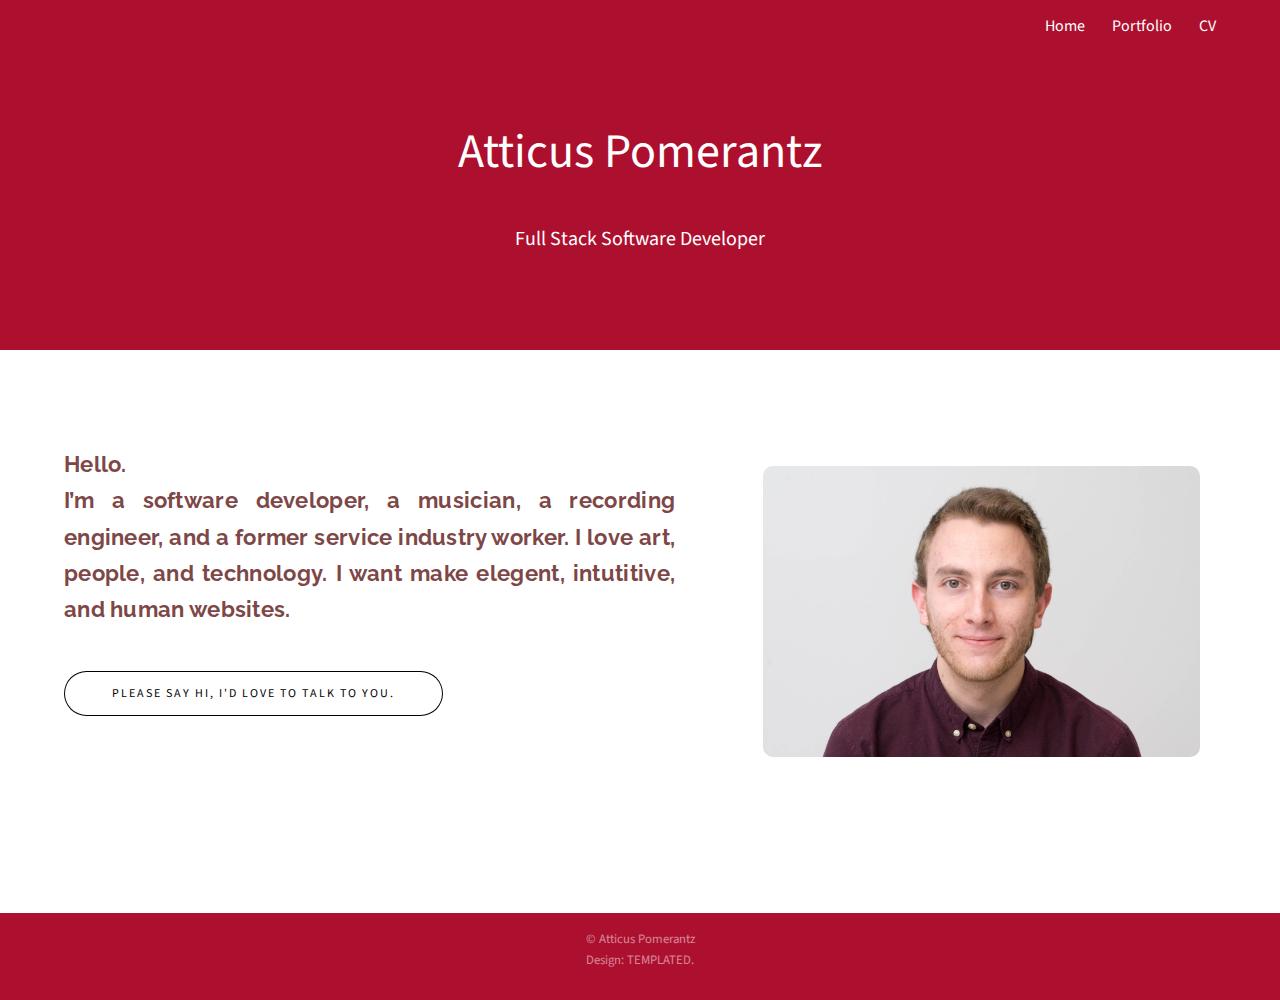
<file: index.html>
<!DOCTYPE HTML>
<!--
	Projection by TEMPLATED
	templated.co @templatedco
	Released for free under the Creative Commons Attribution 3.0 license (templated.co/license)
-->
<html>
	<head>
		<title>Atticus Pomerantz - Software Developer</title>
		<meta charset="utf-8" />
		<meta name="viewport" content="width=device-width, initial-scale=1" />
		<link href="https://fonts.googleapis.com/css?family=Raleway" rel="stylesheet">
		<link rel="stylesheet" href="assets/css/main.css" />
	</head>
	<body>

		<!-- Header -->
        <header id="header">
				<div class="inner">
					<nav id="nav">
						<a href="index.html">Home</a>
						<a href="portfolio.html">Portfolio</a>
						<a href="images/Atticus_Pomerantz_Resume_May_7_2018.pdf" target="_blank">CV</a>
					</nav>
					<a href="#navPanel" class="navPanelToggle"><span class="fa fa-bars"></span></a>
				</div> 
			</header>

		<!-- Banner -->
			<section id="banner">
				<div class="inner">
					<header>
						<h1>Atticus Pomerantz</h1>
					</header>

					<div class="flex ">

						<div>
							<h3>Full Stack Software Developer</h3>
							<p></p>
						</div>

					</div>

					<!-- <footer>
						<a href="#" class="button">Contact</a>
					</footer> -->
				</div>
			</section>


		<!-- Three -->
			<section id="three" class="wrapper align-left">
				<div class="inner">
					<div class="flex flex-1">
						<article>
							<div class="image fit right">
								<img src="images/pic01.jpg" alt="Pic 01" />
							</div>
							<header>
								<!-- <h3>Hello! My Name's Atticus.<br /></h3> -->
							</header>
							<p>
								Hello.<br> I’m a software developer, a musician, a recording engineer, and a former service industry worker. I love art, people, and technology. 
								<!-- I'm inspired to make human-centered solutions that are elegent, intuitive, and beautiful.  -->
								I want make elegent, intutitive, and human websites. 
							</p>

							<form method="POST" action="mailto:rapomerantz@gmail.com">
								<input type="submit" class="button alt" value="Please say hi, I'd love to talk to you." />
							</form>
							
						</article>
					</div>
				</div>
			</section>


		<!-- Footer -->
			<footer id="footer">
				<div class="inner">

					<div class="copyright">
						&copy; Atticus Pomerantz <br/> Design: <a href="https://templated.co">TEMPLATED</a>.
					</div>

				</div>
			</footer>

		<!-- Scripts -->
			<script src="assets/js/jquery.min.js"></script>
			<script src="assets/js/skel.min.js"></script>
			<script src="assets/js/util.js"></script>
			<script src="assets/js/main.js"></script>

	</body>
</html>
</file>
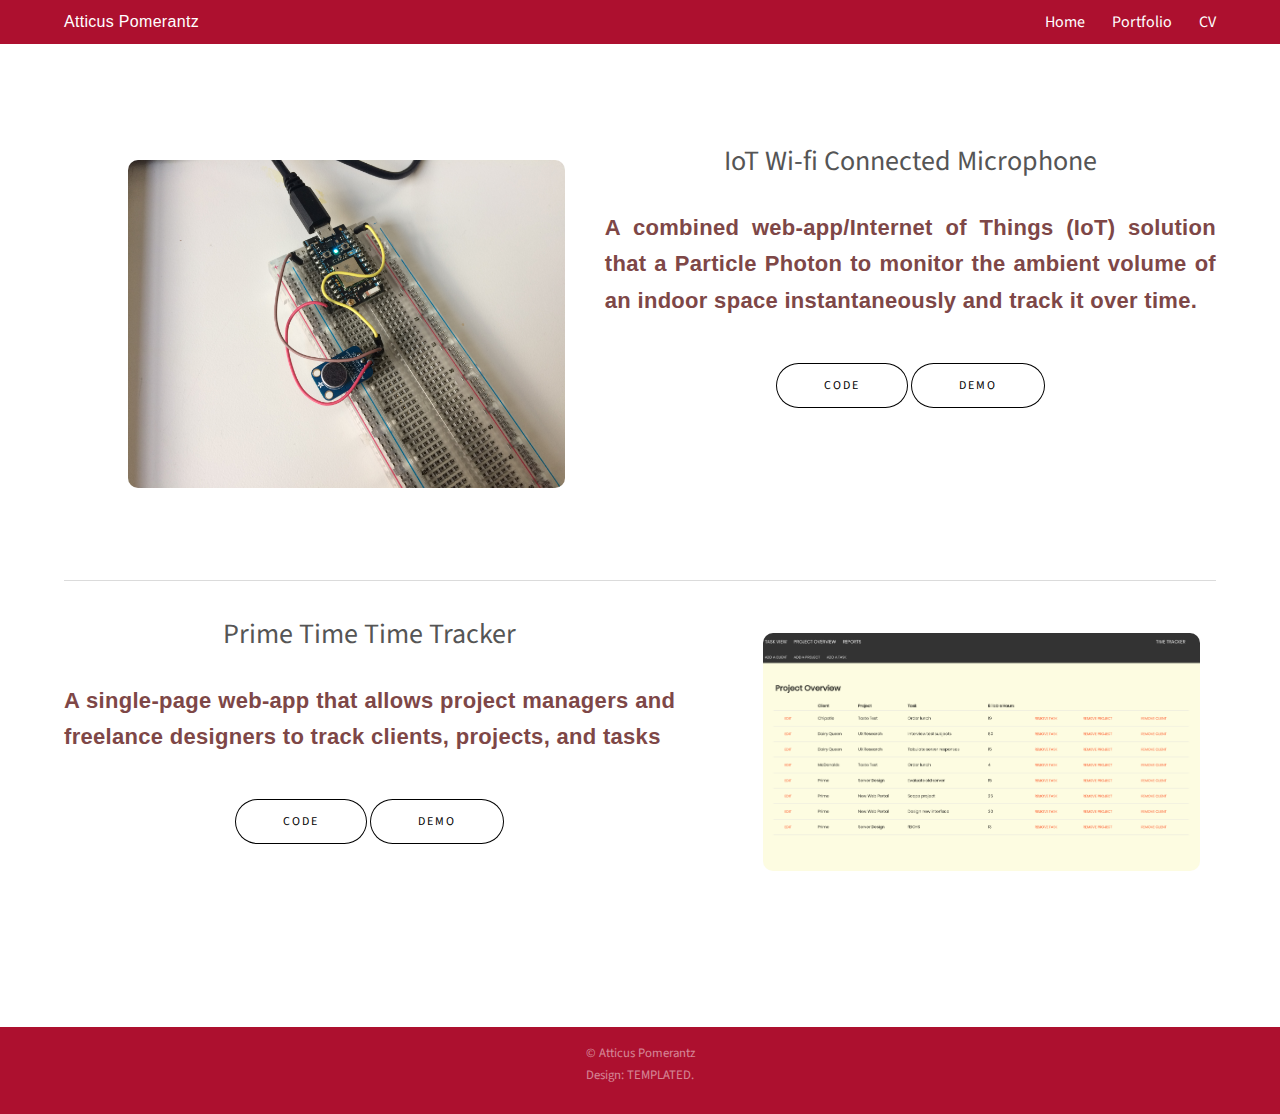
<file: portfolio.html>
<!DOCTYPE HTML>
<!--
	Projection by TEMPLATED
	templated.co @templatedco
	Released for free under the Creative Commons Attribution 3.0 license (templated.co/license)
-->
<html>
	<head>
		<title>Atticus Pomerantz - Software Developer</title>
		<meta charset="utf-8" />
		<meta name="viewport" content="width=device-width, initial-scale=1" />
		<link rel="stylesheet" href="assets/css/main.css" />
	</head>
	<body class="subpage">

		<!-- Header -->
        <header id="header">
				<div class="inner">
					<p class="logo">Atticus Pomerantz</p>
					<nav id="nav">
						<a href="index.html">Home</a>
						<a href="portfolio.html">Portfolio</a>
						<a href="images/Atticus_Pomerantz_Resume_May_7_2018.pdf" target="_blank">CV</a>
					</nav>
					<a href="#navPanel" class="navPanelToggle"><span class="fa fa-bars"></span></a>
				</div> 
			</header>




		<!-- Three -->
		<section id="three" class="wrapper align-center">
			<div class="inner">
				<div class="flex flex-1">
					<article>
						<div class="image fit left ">
							<img src="images/particle_photo.JPG" alt="Pic 01" />
						</div>
						<header>
							<h3>IoT Wi-fi Connected Microphone</h3>
						</header>
						<p> A combined web-app/Internet of Things (IoT) solution that a Particle Photon 
							to monitor the ambient volume of an indoor space 
							instantaneously and track it over time. </p>
						<footer>
							<a href="https://github.com/rapomerantz/IoT_wi-fi_microphone" class="button alt" target="_blank">Code</a>
							<a href="https://mysterious-thicket-22170.herokuapp.com/" class="button alt" target="_blank">Demo</a>
                        </footer>
                        
                    </article>
                   
                </div>
                
                <hr>

				<div class="flex flex-1">
					<article>
						<div class="image fit right">
							<img src="images/timetracker_screenshot1.png" alt="Pic 02" />
						</div>
						<header>
							<h3>Prime Time Time Tracker</h3>
						</header>
						<p>A single-page web-app that allows project managers and freelance designers to track clients, projects, and tasks</p>
						<footer>
							<a href="https://github.com/rapomerantz/prime_time_time_tracker_angularjs" class="button alt" target="_blank">Code</a>
							<a href="https://frozen-citadel-18375.herokuapp.com/#!/clients" class="button alt" target="_blank">Demo</a>
						</footer>
					</article>
				</div>
			</div>
		</section>



		<!-- Footer -->
			<footer id="footer">
				<div class="inner">

					<div class="copyright">
						&copy; Atticus Pomerantz <br/> Design: <a href="https://templated.co">TEMPLATED</a>.
					</div>

				</div>
			</footer>

		<!-- Scripts -->
			<script src="assets/js/jquery.min.js"></script>
			<script src="assets/js/skel.min.js"></script>
			<script src="assets/js/util.js"></script>
			<script src="assets/js/main.js"></script>

	</body>
</html>
</file>
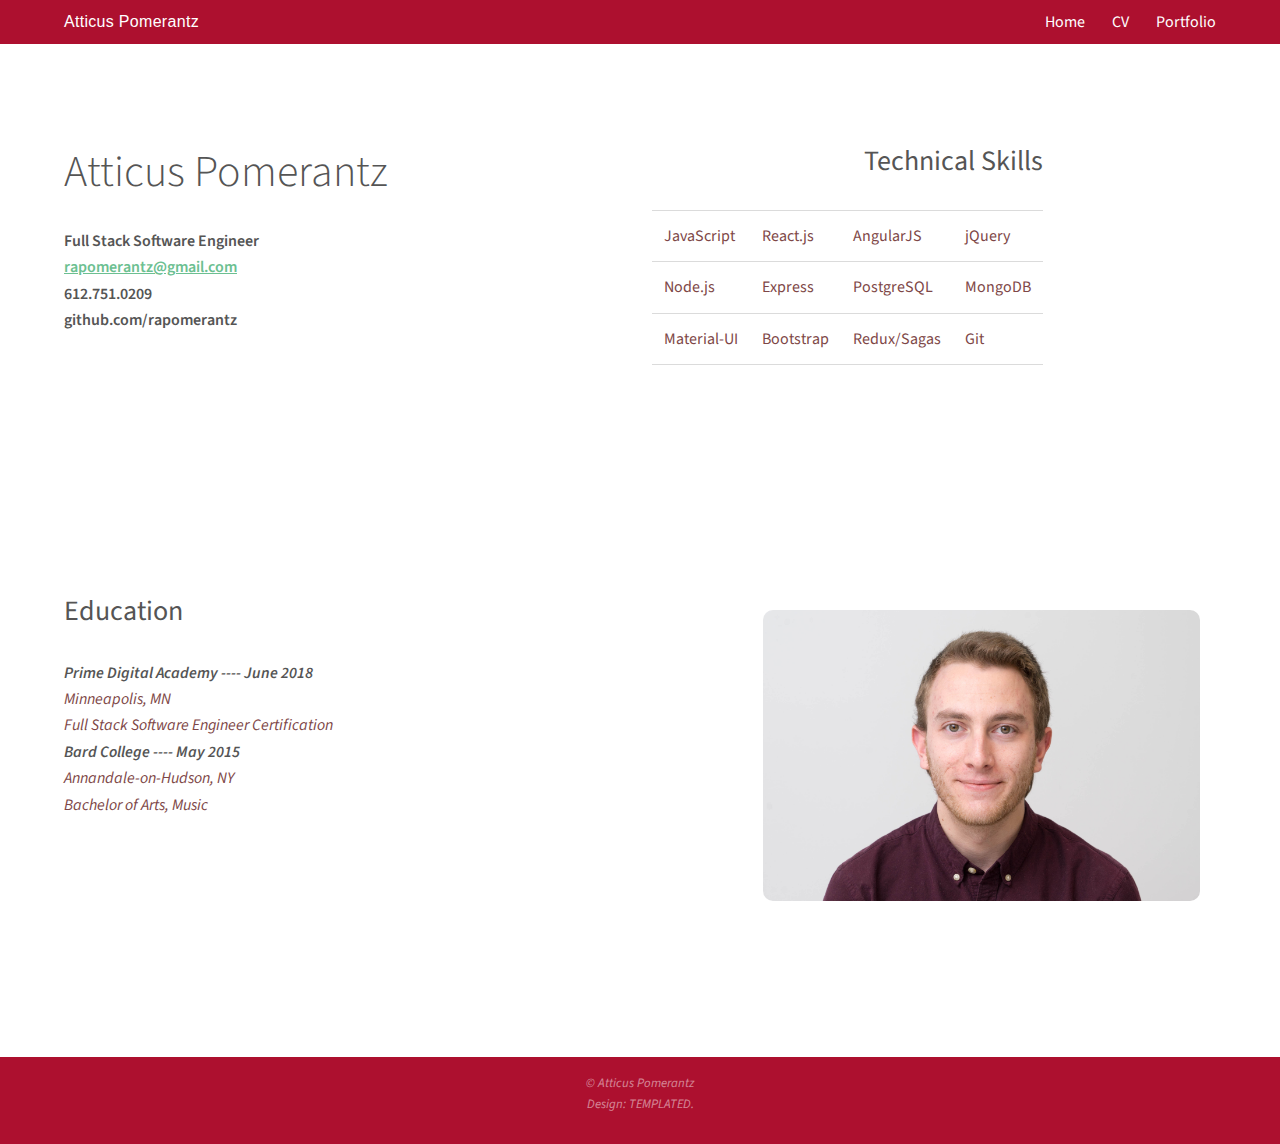
<file: resume.html>
<!DOCTYPE HTML>
<!--
	Projection by TEMPLATED
	templated.co @templatedco
	Released for free under the Creative Commons Attribution 3.0 license (templated.co/license)
-->
<html>
	<head>
		<title>Atticus Pomerantz - Software Developer</title>
		<meta charset="utf-8" />
		<meta name="viewport" content="width=device-width, initial-scale=1" />
		<link rel="stylesheet" href="assets/css/main.css" />
	</head>
	<body class="subpage">

		<!-- Header -->
        <header id="header">
				<div class="inner">
					<p class="logo">Atticus Pomerantz</p>
					<nav id="nav">
						<a href="index.html">Home</a>
						<a href="resume.html">CV</a>
						<a href="portfolio.html">Portfolio</a>
					</nav>
					<a href="#navPanel" class="navPanelToggle"><span class="fa fa-bars"></span></a>
				</div> 
			</header>

		<!-- Three -->
        <section id="three" class="wrapper">
				<div class="inner">
                    <div class="row">
                        <header class="6u 12u$(medium)">
                            <h2>Atticus Pomerantz</h2>
                            <b>Full Stack Software Engineer 
                            <br>
                            <a href="rapomerantz@gmail.com">rapomerantz@gmail.com </a>
                            <br>
                            612.751.0209 
                            <br>
                            github.com/rapomerantz</b>
                        </header>
    
                        <section class="align-right">
                            <h3>Technical Skills</h3>
                            <div class="table-wrapper">
                                <table>
                                    
                                    <tbody>
                                        <tr>
                                            <td>JavaScript</td>
                                            <td>React.js</td>
                                            <td>AngularJS</td>
                                            <td>jQuery</td>
                                        </tr>
                                        <tr>
                                            <td>Node.js</td>
                                            <td>Express</td>
                                            <td>PostgreSQL</td>
                                            <td>MongoDB</td>
                                        </tr>
                                        <tr>
                                            <td>Material-UI</td>
                                            <td>Bootstrap</td>
                                            <td>Redux/Sagas</td>
                                            <td>Git</td>
                                        </tr>
                                    </tbody>
                                </table>
                            </div>                        
                        </section>
                    </div>
                    



				</div>
            </section>
            

		<!-- Three -->
        <section id="three" class="wrapper align-left">
				<div class="inner">
					<div class="flex flex-1">
						<article>
                                <div class="image fit right">
                                    <img src="images/pic01.jpg" alt="Pic 01" />
                                </div>
							<header>
								<h3>Education<br /></h3>
                            </header>
                            <div class="">

                            
                                <i>
								<strong> Prime Digital Academy  ---- June 2018</strong>
								<br>
								Minneapolis, MN
								<br>
								Full Stack Software Engineer Certification
								<i>
                                <br>
                                <i>
								<strong> Bard College  ---- May 2015</strong>
								<br>
								Annandale-on-Hudson, NY
								<br>
								Bachelor of Arts, Music
								<i>

                            </div>          
						</article>
					</div>
				</div>
			</section>





		<!-- Footer -->
			<footer id="footer">
				<div class="inner">

					<div class="copyright">
						&copy; Atticus Pomerantz <br/> Design: <a href="https://templated.co">TEMPLATED</a>.
					</div>

				</div>
			</footer>

		<!-- Scripts -->
			<script src="assets/js/jquery.min.js"></script>
			<script src="assets/js/skel.min.js"></script>
			<script src="assets/js/util.js"></script>
			<script src="assets/js/main.js"></script>

	</body>
</html>
</file>
<file: assets/css/main.css>
@charset "UTF-8";
@import url(font-awesome.min.css);
@import "https://fonts.googleapis.com/css?family=Source+Sans+Pro:300,400,600";

/*
	Projection by TEMPLATED
	templated.co @templatedco
	Released for free under the Creative Commons Attribution 3.0 license (templated.co/license)
*/

/* Reset */

	html, body, div, span, applet, object, iframe, h1, h2, h3, h4, h5, h6, p, blockquote, pre, a, abbr, acronym, address, big, cite, code, del, dfn, em, img, ins, kbd, q, s, samp, small, strike, strong, sub, sup, tt, var, b, u, i, center, dl, dt, dd, ol, ul, li, fieldset, form, label, legend, table, caption, tbody, tfoot, thead, tr, th, td, article, aside, canvas, details, embed, figure, figcaption, footer, header, hgroup, menu, nav, output, ruby, section, summary, time, mark, audio, video {
		margin: 0;
		padding: 0;
		border: 0;
		font-size: 100%;
		font: inherit;
		vertical-align: baseline;
	}

	article, aside, details, figcaption, figure, footer, header, hgroup, menu, nav, section {
		display: block;
	}

	body {
		line-height: 1;
	}

	ol, ul {
		list-style: none;
	}

	blockquote, q {
		quotes: none;
	}

	blockquote:before, blockquote:after, q:before, q:after {
		content: '';
		content: none;
	}

	table {
		border-collapse: collapse;
		border-spacing: 0;
	}

	body {
		-webkit-text-size-adjust: none;
	}

/* Box Model */

	*, *:before, *:after {
		-moz-box-sizing: border-box;
		-webkit-box-sizing: border-box;
		box-sizing: border-box;
	}

/* Containers */

	.container {
		margin-left: auto;
		margin-right: auto;
	}

	.container.\31 25\25 {
		width: 100%;
		max-width: 100em;
		min-width: 80em;
	}

	.container.\37 5\25 {
		width: 60em;
	}

	.container.\35 0\25 {
		width: 40em;
	}

	.container.\32 5\25 {
		width: 20em;
	}

	.container {
		width: 80em;
	}

	@media screen and (max-width: 1680px) {

		.container.\31 25\25 {
			width: 100%;
			max-width: 100em;
			min-width: 80em;
		}

		.container.\37 5\25 {
			width: 60em;
		}

		.container.\35 0\25 {
			width: 40em;
		}

		.container.\32 5\25 {
			width: 20em;
		}

		.container {
			width: 80em;
		}

	}

	@media screen and (max-width: 1280px) {

		.container.\31 25\25 {
			width: 100%;
			max-width: 81.25em;
			min-width: 65em;
		}

		.container.\37 5\25 {
			width: 48.75em;
		}

		.container.\35 0\25 {
			width: 32.5em;
		}

		.container.\32 5\25 {
			width: 16.25em;
		}

		.container {
			width: 65em;
		}

	}

	@media screen and (max-width: 980px) {

		.container.\31 25\25 {
			width: 100%;
			max-width: 112.5%;
			min-width: 90%;
		}

		.container.\37 5\25 {
			width: 67.5%;
		}

		.container.\35 0\25 {
			width: 45%;
		}

		.container.\32 5\25 {
			width: 22.5%;
		}

		.container {
			width: 90%;
		}

	}

	@media screen and (max-width: 736px) {

		.container.\31 25\25 {
			width: 100%;
			max-width: 112.5%;
			min-width: 90%;
		}

		.container.\37 5\25 {
			width: 67.5%;
		}

		.container.\35 0\25 {
			width: 45%;
		}

		.container.\32 5\25 {
			width: 22.5%;
		}

		.container {
			width: 90% !important;
		}

	}

	@media screen and (max-width: 480px) {

		.container.\31 25\25 {
			width: 100%;
			max-width: 112.5%;
			min-width: 90%;
		}

		.container.\37 5\25 {
			width: 67.5%;
		}

		.container.\35 0\25 {
			width: 45%;
		}

		.container.\32 5\25 {
			width: 22.5%;
		}

		.container {
			width: 90% !important;
		}

	}

/* Grid */

	.row {
		border-bottom: solid 1px transparent;
		-moz-box-sizing: border-box;
		-webkit-box-sizing: border-box;
		box-sizing: border-box;
	}

	.row > * {
		float: left;
		-moz-box-sizing: border-box;
		-webkit-box-sizing: border-box;
		box-sizing: border-box;
	}

	.row:after, .row:before {
		content: '';
		display: block;
		clear: both;
		height: 0;
	}

	.row.uniform > * > :first-child {
		margin-top: 0;
	}

	.row.uniform > * > :last-child {
		margin-bottom: 0;
	}

	.row.\30 \25 > * {
		padding: 0 0 0 0em;
	}

	.row.\30 \25 {
		margin: 0 0 -1px 0em;
	}

	.row.uniform.\30 \25 > * {
		padding: 0em 0 0 0em;
	}

	.row.uniform.\30 \25 {
		margin: 0em 0 -1px 0em;
	}

	.row > * {
		padding: 0 0 0 2em;
	}

	.row {
		margin: 0 0 -1px -2em;
	}

	.row.uniform > * {
		padding: 2em 0 0 2em;
	}

	.row.uniform {
		margin: -2em 0 -1px -2em;
	}

	.row.\32 00\25 > * {
		padding: 0 0 0 4em;
	}

	.row.\32 00\25 {
		margin: 0 0 -1px -4em;
	}

	.row.uniform.\32 00\25 > * {
		padding: 4em 0 0 4em;
	}

	.row.uniform.\32 00\25 {
		margin: -4em 0 -1px -4em;
	}

	.row.\31 50\25 > * {
		padding: 0 0 0 3em;
	}

	.row.\31 50\25 {
		margin: 0 0 -1px -3em;
	}

	.row.uniform.\31 50\25 > * {
		padding: 3em 0 0 3em;
	}

	.row.uniform.\31 50\25 {
		margin: -3em 0 -1px -3em;
	}

	.row.\35 0\25 > * {
		padding: 0 0 0 1em;
	}

	.row.\35 0\25 {
		margin: 0 0 -1px -1em;
	}

	.row.uniform.\35 0\25 > * {
		padding: 1em 0 0 1em;
	}

	.row.uniform.\35 0\25 {
		margin: -1em 0 -1px -1em;
	}

	.row.\32 5\25 > * {
		padding: 0 0 0 0.5em;
	}

	.row.\32 5\25 {
		margin: 0 0 -1px -0.5em;
	}

	.row.uniform.\32 5\25 > * {
		padding: 0.5em 0 0 0.5em;
	}

	.row.uniform.\32 5\25 {
		margin: -0.5em 0 -1px -0.5em;
	}

	.\31 2u, .\31 2u\24 {
		width: 100%;
		clear: none;
		margin-left: 0;
	}

	.\31 1u, .\31 1u\24 {
		width: 91.6666666667%;
		clear: none;
		margin-left: 0;
	}

	.\31 0u, .\31 0u\24 {
		width: 83.3333333333%;
		clear: none;
		margin-left: 0;
	}

	.\39 u, .\39 u\24 {
		width: 75%;
		clear: none;
		margin-left: 0;
	}

	.\38 u, .\38 u\24 {
		width: 66.6666666667%;
		clear: none;
		margin-left: 0;
	}

	.\37 u, .\37 u\24 {
		width: 58.3333333333%;
		clear: none;
		margin-left: 0;
	}

	.\36 u, .\36 u\24 {
		width: 50%;
		clear: none;
		margin-left: 0;
	}

	.\35 u, .\35 u\24 {
		width: 41.6666666667%;
		clear: none;
		margin-left: 0;
	}

	.\34 u, .\34 u\24 {
		width: 33.3333333333%;
		clear: none;
		margin-left: 0;
	}

	.\33 u, .\33 u\24 {
		width: 25%;
		clear: none;
		margin-left: 0;
	}

	.\32 u, .\32 u\24 {
		width: 16.6666666667%;
		clear: none;
		margin-left: 0;
	}

	.\31 u, .\31 u\24 {
		width: 8.3333333333%;
		clear: none;
		margin-left: 0;
	}

	.\31 2u\24 + *,
	.\31 1u\24 + *,
	.\31 0u\24 + *,
	.\39 u\24 + *,
	.\38 u\24 + *,
	.\37 u\24 + *,
	.\36 u\24 + *,
	.\35 u\24 + *,
	.\34 u\24 + *,
	.\33 u\24 + *,
	.\32 u\24 + *,
	.\31 u\24 + * {
		clear: left;
	}

	.\-11u {
		margin-left: 91.66667%;
	}

	.\-10u {
		margin-left: 83.33333%;
	}

	.\-9u {
		margin-left: 75%;
	}

	.\-8u {
		margin-left: 66.66667%;
	}

	.\-7u {
		margin-left: 58.33333%;
	}

	.\-6u {
		margin-left: 50%;
	}

	.\-5u {
		margin-left: 41.66667%;
	}

	.\-4u {
		margin-left: 33.33333%;
	}

	.\-3u {
		margin-left: 25%;
	}

	.\-2u {
		margin-left: 16.66667%;
	}

	.\-1u {
		margin-left: 8.33333%;
	}

	@media screen and (max-width: 1680px) {

		.row > * {
			padding: 0 0 0 2em;
		}

		.row {
			margin: 0 0 -1px -2em;
		}

		.row.uniform > * {
			padding: 2em 0 0 2em;
		}

		.row.uniform {
			margin: -2em 0 -1px -2em;
		}

		.row.\32 00\25 > * {
			padding: 0 0 0 4em;
		}

		.row.\32 00\25 {
			margin: 0 0 -1px -4em;
		}

		.row.uniform.\32 00\25 > * {
			padding: 4em 0 0 4em;
		}

		.row.uniform.\32 00\25 {
			margin: -4em 0 -1px -4em;
		}

		.row.\31 50\25 > * {
			padding: 0 0 0 3em;
		}

		.row.\31 50\25 {
			margin: 0 0 -1px -3em;
		}

		.row.uniform.\31 50\25 > * {
			padding: 3em 0 0 3em;
		}

		.row.uniform.\31 50\25 {
			margin: -3em 0 -1px -3em;
		}

		.row.\35 0\25 > * {
			padding: 0 0 0 1em;
		}

		.row.\35 0\25 {
			margin: 0 0 -1px -1em;
		}

		.row.uniform.\35 0\25 > * {
			padding: 1em 0 0 1em;
		}

		.row.uniform.\35 0\25 {
			margin: -1em 0 -1px -1em;
		}

		.row.\32 5\25 > * {
			padding: 0 0 0 0.5em;
		}

		.row.\32 5\25 {
			margin: 0 0 -1px -0.5em;
		}

		.row.uniform.\32 5\25 > * {
			padding: 0.5em 0 0 0.5em;
		}

		.row.uniform.\32 5\25 {
			margin: -0.5em 0 -1px -0.5em;
		}

		.\31 2u\28xlarge\29, .\31 2u\24\28xlarge\29 {
			width: 100%;
			clear: none;
			margin-left: 0;
		}

		.\31 1u\28xlarge\29, .\31 1u\24\28xlarge\29 {
			width: 91.6666666667%;
			clear: none;
			margin-left: 0;
		}

		.\31 0u\28xlarge\29, .\31 0u\24\28xlarge\29 {
			width: 83.3333333333%;
			clear: none;
			margin-left: 0;
		}

		.\39 u\28xlarge\29, .\39 u\24\28xlarge\29 {
			width: 75%;
			clear: none;
			margin-left: 0;
		}

		.\38 u\28xlarge\29, .\38 u\24\28xlarge\29 {
			width: 66.6666666667%;
			clear: none;
			margin-left: 0;
		}

		.\37 u\28xlarge\29, .\37 u\24\28xlarge\29 {
			width: 58.3333333333%;
			clear: none;
			margin-left: 0;
		}

		.\36 u\28xlarge\29, .\36 u\24\28xlarge\29 {
			width: 50%;
			clear: none;
			margin-left: 0;
		}

		.\35 u\28xlarge\29, .\35 u\24\28xlarge\29 {
			width: 41.6666666667%;
			clear: none;
			margin-left: 0;
		}

		.\34 u\28xlarge\29, .\34 u\24\28xlarge\29 {
			width: 33.3333333333%;
			clear: none;
			margin-left: 0;
		}

		.\33 u\28xlarge\29, .\33 u\24\28xlarge\29 {
			width: 25%;
			clear: none;
			margin-left: 0;
		}

		.\32 u\28xlarge\29, .\32 u\24\28xlarge\29 {
			width: 16.6666666667%;
			clear: none;
			margin-left: 0;
		}

		.\31 u\28xlarge\29, .\31 u\24\28xlarge\29 {
			width: 8.3333333333%;
			clear: none;
			margin-left: 0;
		}

		.\31 2u\24\28xlarge\29 + *,
		.\31 1u\24\28xlarge\29 + *,
		.\31 0u\24\28xlarge\29 + *,
		.\39 u\24\28xlarge\29 + *,
		.\38 u\24\28xlarge\29 + *,
		.\37 u\24\28xlarge\29 + *,
		.\36 u\24\28xlarge\29 + *,
		.\35 u\24\28xlarge\29 + *,
		.\34 u\24\28xlarge\29 + *,
		.\33 u\24\28xlarge\29 + *,
		.\32 u\24\28xlarge\29 + *,
		.\31 u\24\28xlarge\29 + * {
			clear: left;
		}

		.\-11u\28xlarge\29 {
			margin-left: 91.66667%;
		}

		.\-10u\28xlarge\29 {
			margin-left: 83.33333%;
		}

		.\-9u\28xlarge\29 {
			margin-left: 75%;
		}

		.\-8u\28xlarge\29 {
			margin-left: 66.66667%;
		}

		.\-7u\28xlarge\29 {
			margin-left: 58.33333%;
		}

		.\-6u\28xlarge\29 {
			margin-left: 50%;
		}

		.\-5u\28xlarge\29 {
			margin-left: 41.66667%;
		}

		.\-4u\28xlarge\29 {
			margin-left: 33.33333%;
		}

		.\-3u\28xlarge\29 {
			margin-left: 25%;
		}

		.\-2u\28xlarge\29 {
			margin-left: 16.66667%;
		}

		.\-1u\28xlarge\29 {
			margin-left: 8.33333%;
		}

	}

	@media screen and (max-width: 1280px) {

		.row > * {
			padding: 0 0 0 1.5em;
		}

		.row {
			margin: 0 0 -1px -1.5em;
		}

		.row.uniform > * {
			padding: 1.5em 0 0 1.5em;
		}

		.row.uniform {
			margin: -1.5em 0 -1px -1.5em;
		}

		.row.\32 00\25 > * {
			padding: 0 0 0 3em;
		}

		.row.\32 00\25 {
			margin: 0 0 -1px -3em;
		}

		.row.uniform.\32 00\25 > * {
			padding: 3em 0 0 3em;
		}

		.row.uniform.\32 00\25 {
			margin: -3em 0 -1px -3em;
		}

		.row.\31 50\25 > * {
			padding: 0 0 0 2.25em;
		}

		.row.\31 50\25 {
			margin: 0 0 -1px -2.25em;
		}

		.row.uniform.\31 50\25 > * {
			padding: 2.25em 0 0 2.25em;
		}

		.row.uniform.\31 50\25 {
			margin: -2.25em 0 -1px -2.25em;
		}

		.row.\35 0\25 > * {
			padding: 0 0 0 0.75em;
		}

		.row.\35 0\25 {
			margin: 0 0 -1px -0.75em;
		}

		.row.uniform.\35 0\25 > * {
			padding: 0.75em 0 0 0.75em;
		}

		.row.uniform.\35 0\25 {
			margin: -0.75em 0 -1px -0.75em;
		}

		.row.\32 5\25 > * {
			padding: 0 0 0 0.375em;
		}

		.row.\32 5\25 {
			margin: 0 0 -1px -0.375em;
		}

		.row.uniform.\32 5\25 > * {
			padding: 0.375em 0 0 0.375em;
		}

		.row.uniform.\32 5\25 {
			margin: -0.375em 0 -1px -0.375em;
		}

		.\31 2u\28large\29, .\31 2u\24\28large\29 {
			width: 100%;
			clear: none;
			margin-left: 0;
		}

		.\31 1u\28large\29, .\31 1u\24\28large\29 {
			width: 91.6666666667%;
			clear: none;
			margin-left: 0;
		}

		.\31 0u\28large\29, .\31 0u\24\28large\29 {
			width: 83.3333333333%;
			clear: none;
			margin-left: 0;
		}

		.\39 u\28large\29, .\39 u\24\28large\29 {
			width: 75%;
			clear: none;
			margin-left: 0;
		}

		.\38 u\28large\29, .\38 u\24\28large\29 {
			width: 66.6666666667%;
			clear: none;
			margin-left: 0;
		}

		.\37 u\28large\29, .\37 u\24\28large\29 {
			width: 58.3333333333%;
			clear: none;
			margin-left: 0;
		}

		.\36 u\28large\29, .\36 u\24\28large\29 {
			width: 50%;
			clear: none;
			margin-left: 0;
		}

		.\35 u\28large\29, .\35 u\24\28large\29 {
			width: 41.6666666667%;
			clear: none;
			margin-left: 0;
		}

		.\34 u\28large\29, .\34 u\24\28large\29 {
			width: 33.3333333333%;
			clear: none;
			margin-left: 0;
		}

		.\33 u\28large\29, .\33 u\24\28large\29 {
			width: 25%;
			clear: none;
			margin-left: 0;
		}

		.\32 u\28large\29, .\32 u\24\28large\29 {
			width: 16.6666666667%;
			clear: none;
			margin-left: 0;
		}

		.\31 u\28large\29, .\31 u\24\28large\29 {
			width: 8.3333333333%;
			clear: none;
			margin-left: 0;
		}

		.\31 2u\24\28large\29 + *,
		.\31 1u\24\28large\29 + *,
		.\31 0u\24\28large\29 + *,
		.\39 u\24\28large\29 + *,
		.\38 u\24\28large\29 + *,
		.\37 u\24\28large\29 + *,
		.\36 u\24\28large\29 + *,
		.\35 u\24\28large\29 + *,
		.\34 u\24\28large\29 + *,
		.\33 u\24\28large\29 + *,
		.\32 u\24\28large\29 + *,
		.\31 u\24\28large\29 + * {
			clear: left;
		}

		.\-11u\28large\29 {
			margin-left: 91.66667%;
		}

		.\-10u\28large\29 {
			margin-left: 83.33333%;
		}

		.\-9u\28large\29 {
			margin-left: 75%;
		}

		.\-8u\28large\29 {
			margin-left: 66.66667%;
		}

		.\-7u\28large\29 {
			margin-left: 58.33333%;
		}

		.\-6u\28large\29 {
			margin-left: 50%;
		}

		.\-5u\28large\29 {
			margin-left: 41.66667%;
		}

		.\-4u\28large\29 {
			margin-left: 33.33333%;
		}

		.\-3u\28large\29 {
			margin-left: 25%;
		}

		.\-2u\28large\29 {
			margin-left: 16.66667%;
		}

		.\-1u\28large\29 {
			margin-left: 8.33333%;
		}

	}

	@media screen and (max-width: 980px) {

		.row > * {
			padding: 0 0 0 1.5em;
		}

		.row {
			margin: 0 0 -1px -1.5em;
		}

		.row.uniform > * {
			padding: 1.5em 0 0 1.5em;
		}

		.row.uniform {
			margin: -1.5em 0 -1px -1.5em;
		}

		.row.\32 00\25 > * {
			padding: 0 0 0 3em;
		}

		.row.\32 00\25 {
			margin: 0 0 -1px -3em;
		}

		.row.uniform.\32 00\25 > * {
			padding: 3em 0 0 3em;
		}

		.row.uniform.\32 00\25 {
			margin: -3em 0 -1px -3em;
		}

		.row.\31 50\25 > * {
			padding: 0 0 0 2.25em;
		}

		.row.\31 50\25 {
			margin: 0 0 -1px -2.25em;
		}

		.row.uniform.\31 50\25 > * {
			padding: 2.25em 0 0 2.25em;
		}

		.row.uniform.\31 50\25 {
			margin: -2.25em 0 -1px -2.25em;
		}

		.row.\35 0\25 > * {
			padding: 0 0 0 0.75em;
		}

		.row.\35 0\25 {
			margin: 0 0 -1px -0.75em;
		}

		.row.uniform.\35 0\25 > * {
			padding: 0.75em 0 0 0.75em;
		}

		.row.uniform.\35 0\25 {
			margin: -0.75em 0 -1px -0.75em;
		}

		.row.\32 5\25 > * {
			padding: 0 0 0 0.375em;
		}

		.row.\32 5\25 {
			margin: 0 0 -1px -0.375em;
		}

		.row.uniform.\32 5\25 > * {
			padding: 0.375em 0 0 0.375em;
		}

		.row.uniform.\32 5\25 {
			margin: -0.375em 0 -1px -0.375em;
		}

		.\31 2u\28medium\29, .\31 2u\24\28medium\29 {
			width: 100%;
			clear: none;
			margin-left: 0;
		}

		.\31 1u\28medium\29, .\31 1u\24\28medium\29 {
			width: 91.6666666667%;
			clear: none;
			margin-left: 0;
		}

		.\31 0u\28medium\29, .\31 0u\24\28medium\29 {
			width: 83.3333333333%;
			clear: none;
			margin-left: 0;
		}

		.\39 u\28medium\29, .\39 u\24\28medium\29 {
			width: 75%;
			clear: none;
			margin-left: 0;
		}

		.\38 u\28medium\29, .\38 u\24\28medium\29 {
			width: 66.6666666667%;
			clear: none;
			margin-left: 0;
		}

		.\37 u\28medium\29, .\37 u\24\28medium\29 {
			width: 58.3333333333%;
			clear: none;
			margin-left: 0;
		}

		.\36 u\28medium\29, .\36 u\24\28medium\29 {
			width: 50%;
			clear: none;
			margin-left: 0;
		}

		.\35 u\28medium\29, .\35 u\24\28medium\29 {
			width: 41.6666666667%;
			clear: none;
			margin-left: 0;
		}

		.\34 u\28medium\29, .\34 u\24\28medium\29 {
			width: 33.3333333333%;
			clear: none;
			margin-left: 0;
		}

		.\33 u\28medium\29, .\33 u\24\28medium\29 {
			width: 25%;
			clear: none;
			margin-left: 0;
		}

		.\32 u\28medium\29, .\32 u\24\28medium\29 {
			width: 16.6666666667%;
			clear: none;
			margin-left: 0;
		}

		.\31 u\28medium\29, .\31 u\24\28medium\29 {
			width: 8.3333333333%;
			clear: none;
			margin-left: 0;
		}

		.\31 2u\24\28medium\29 + *,
		.\31 1u\24\28medium\29 + *,
		.\31 0u\24\28medium\29 + *,
		.\39 u\24\28medium\29 + *,
		.\38 u\24\28medium\29 + *,
		.\37 u\24\28medium\29 + *,
		.\36 u\24\28medium\29 + *,
		.\35 u\24\28medium\29 + *,
		.\34 u\24\28medium\29 + *,
		.\33 u\24\28medium\29 + *,
		.\32 u\24\28medium\29 + *,
		.\31 u\24\28medium\29 + * {
			clear: left;
		}

		.\-11u\28medium\29 {
			margin-left: 91.66667%;
		}

		.\-10u\28medium\29 {
			margin-left: 83.33333%;
		}

		.\-9u\28medium\29 {
			margin-left: 75%;
		}

		.\-8u\28medium\29 {
			margin-left: 66.66667%;
		}

		.\-7u\28medium\29 {
			margin-left: 58.33333%;
		}

		.\-6u\28medium\29 {
			margin-left: 50%;
		}

		.\-5u\28medium\29 {
			margin-left: 41.66667%;
		}

		.\-4u\28medium\29 {
			margin-left: 33.33333%;
		}

		.\-3u\28medium\29 {
			margin-left: 25%;
		}

		.\-2u\28medium\29 {
			margin-left: 16.66667%;
		}

		.\-1u\28medium\29 {
			margin-left: 8.33333%;
		}

	}

	@media screen and (max-width: 736px) {

		.row > * {
			padding: 0 0 0 1.25em;
		}

		.row {
			margin: 0 0 -1px -1.25em;
		}

		.row.uniform > * {
			padding: 1.25em 0 0 1.25em;
		}

		.row.uniform {
			margin: -1.25em 0 -1px -1.25em;
		}

		.row.\32 00\25 > * {
			padding: 0 0 0 2.5em;
		}

		.row.\32 00\25 {
			margin: 0 0 -1px -2.5em;
		}

		.row.uniform.\32 00\25 > * {
			padding: 2.5em 0 0 2.5em;
		}

		.row.uniform.\32 00\25 {
			margin: -2.5em 0 -1px -2.5em;
		}

		.row.\31 50\25 > * {
			padding: 0 0 0 1.875em;
		}

		.row.\31 50\25 {
			margin: 0 0 -1px -1.875em;
		}

		.row.uniform.\31 50\25 > * {
			padding: 1.875em 0 0 1.875em;
		}

		.row.uniform.\31 50\25 {
			margin: -1.875em 0 -1px -1.875em;
		}

		.row.\35 0\25 > * {
			padding: 0 0 0 0.625em;
		}

		.row.\35 0\25 {
			margin: 0 0 -1px -0.625em;
		}

		.row.uniform.\35 0\25 > * {
			padding: 0.625em 0 0 0.625em;
		}

		.row.uniform.\35 0\25 {
			margin: -0.625em 0 -1px -0.625em;
		}

		.row.\32 5\25 > * {
			padding: 0 0 0 0.3125em;
		}

		.row.\32 5\25 {
			margin: 0 0 -1px -0.3125em;
		}

		.row.uniform.\32 5\25 > * {
			padding: 0.3125em 0 0 0.3125em;
		}

		.row.uniform.\32 5\25 {
			margin: -0.3125em 0 -1px -0.3125em;
		}

		.\31 2u\28small\29, .\31 2u\24\28small\29 {
			width: 100%;
			clear: none;
			margin-left: 0;
		}

		.\31 1u\28small\29, .\31 1u\24\28small\29 {
			width: 91.6666666667%;
			clear: none;
			margin-left: 0;
		}

		.\31 0u\28small\29, .\31 0u\24\28small\29 {
			width: 83.3333333333%;
			clear: none;
			margin-left: 0;
		}

		.\39 u\28small\29, .\39 u\24\28small\29 {
			width: 75%;
			clear: none;
			margin-left: 0;
		}

		.\38 u\28small\29, .\38 u\24\28small\29 {
			width: 66.6666666667%;
			clear: none;
			margin-left: 0;
		}

		.\37 u\28small\29, .\37 u\24\28small\29 {
			width: 58.3333333333%;
			clear: none;
			margin-left: 0;
		}

		.\36 u\28small\29, .\36 u\24\28small\29 {
			width: 50%;
			clear: none;
			margin-left: 0;
		}

		.\35 u\28small\29, .\35 u\24\28small\29 {
			width: 41.6666666667%;
			clear: none;
			margin-left: 0;
		}

		.\34 u\28small\29, .\34 u\24\28small\29 {
			width: 33.3333333333%;
			clear: none;
			margin-left: 0;
		}

		.\33 u\28small\29, .\33 u\24\28small\29 {
			width: 25%;
			clear: none;
			margin-left: 0;
		}

		.\32 u\28small\29, .\32 u\24\28small\29 {
			width: 16.6666666667%;
			clear: none;
			margin-left: 0;
		}

		.\31 u\28small\29, .\31 u\24\28small\29 {
			width: 8.3333333333%;
			clear: none;
			margin-left: 0;
		}

		.\31 2u\24\28small\29 + *,
		.\31 1u\24\28small\29 + *,
		.\31 0u\24\28small\29 + *,
		.\39 u\24\28small\29 + *,
		.\38 u\24\28small\29 + *,
		.\37 u\24\28small\29 + *,
		.\36 u\24\28small\29 + *,
		.\35 u\24\28small\29 + *,
		.\34 u\24\28small\29 + *,
		.\33 u\24\28small\29 + *,
		.\32 u\24\28small\29 + *,
		.\31 u\24\28small\29 + * {
			clear: left;
		}

		.\-11u\28small\29 {
			margin-left: 91.66667%;
		}

		.\-10u\28small\29 {
			margin-left: 83.33333%;
		}

		.\-9u\28small\29 {
			margin-left: 75%;
		}

		.\-8u\28small\29 {
			margin-left: 66.66667%;
		}

		.\-7u\28small\29 {
			margin-left: 58.33333%;
		}

		.\-6u\28small\29 {
			margin-left: 50%;
		}

		.\-5u\28small\29 {
			margin-left: 41.66667%;
		}

		.\-4u\28small\29 {
			margin-left: 33.33333%;
		}

		.\-3u\28small\29 {
			margin-left: 25%;
		}

		.\-2u\28small\29 {
			margin-left: 16.66667%;
		}

		.\-1u\28small\29 {
			margin-left: 8.33333%;
		}

	}

	@media screen and (max-width: 480px) {

		.row > * {
			padding: 0 0 0 1.25em;
		}

		.row {
			margin: 0 0 -1px -1.25em;
		}

		.row.uniform > * {
			padding: 1.25em 0 0 1.25em;
		}

		.row.uniform {
			margin: -1.25em 0 -1px -1.25em;
		}

		.row.\32 00\25 > * {
			padding: 0 0 0 2.5em;
		}

		.row.\32 00\25 {
			margin: 0 0 -1px -2.5em;
		}

		.row.uniform.\32 00\25 > * {
			padding: 2.5em 0 0 2.5em;
		}

		.row.uniform.\32 00\25 {
			margin: -2.5em 0 -1px -2.5em;
		}

		.row.\31 50\25 > * {
			padding: 0 0 0 1.875em;
		}

		.row.\31 50\25 {
			margin: 0 0 -1px -1.875em;
		}

		.row.uniform.\31 50\25 > * {
			padding: 1.875em 0 0 1.875em;
		}

		.row.uniform.\31 50\25 {
			margin: -1.875em 0 -1px -1.875em;
		}

		.row.\35 0\25 > * {
			padding: 0 0 0 0.625em;
		}

		.row.\35 0\25 {
			margin: 0 0 -1px -0.625em;
		}

		.row.uniform.\35 0\25 > * {
			padding: 0.625em 0 0 0.625em;
		}

		.row.uniform.\35 0\25 {
			margin: -0.625em 0 -1px -0.625em;
		}

		.row.\32 5\25 > * {
			padding: 0 0 0 0.3125em;
		}

		.row.\32 5\25 {
			margin: 0 0 -1px -0.3125em;
		}

		.row.uniform.\32 5\25 > * {
			padding: 0.3125em 0 0 0.3125em;
		}

		.row.uniform.\32 5\25 {
			margin: -0.3125em 0 -1px -0.3125em;
		}

		.\31 2u\28xsmall\29, .\31 2u\24\28xsmall\29 {
			width: 100%;
			clear: none;
			margin-left: 0;
		}

		.\31 1u\28xsmall\29, .\31 1u\24\28xsmall\29 {
			width: 91.6666666667%;
			clear: none;
			margin-left: 0;
		}

		.\31 0u\28xsmall\29, .\31 0u\24\28xsmall\29 {
			width: 83.3333333333%;
			clear: none;
			margin-left: 0;
		}

		.\39 u\28xsmall\29, .\39 u\24\28xsmall\29 {
			width: 75%;
			clear: none;
			margin-left: 0;
		}

		.\38 u\28xsmall\29, .\38 u\24\28xsmall\29 {
			width: 66.6666666667%;
			clear: none;
			margin-left: 0;
		}

		.\37 u\28xsmall\29, .\37 u\24\28xsmall\29 {
			width: 58.3333333333%;
			clear: none;
			margin-left: 0;
		}

		.\36 u\28xsmall\29, .\36 u\24\28xsmall\29 {
			width: 50%;
			clear: none;
			margin-left: 0;
		}

		.\35 u\28xsmall\29, .\35 u\24\28xsmall\29 {
			width: 41.6666666667%;
			clear: none;
			margin-left: 0;
		}

		.\34 u\28xsmall\29, .\34 u\24\28xsmall\29 {
			width: 33.3333333333%;
			clear: none;
			margin-left: 0;
		}

		.\33 u\28xsmall\29, .\33 u\24\28xsmall\29 {
			width: 25%;
			clear: none;
			margin-left: 0;
		}

		.\32 u\28xsmall\29, .\32 u\24\28xsmall\29 {
			width: 16.6666666667%;
			clear: none;
			margin-left: 0;
		}

		.\31 u\28xsmall\29, .\31 u\24\28xsmall\29 {
			width: 8.3333333333%;
			clear: none;
			margin-left: 0;
		}

		.\31 2u\24\28xsmall\29 + *,
		.\31 1u\24\28xsmall\29 + *,
		.\31 0u\24\28xsmall\29 + *,
		.\39 u\24\28xsmall\29 + *,
		.\38 u\24\28xsmall\29 + *,
		.\37 u\24\28xsmall\29 + *,
		.\36 u\24\28xsmall\29 + *,
		.\35 u\24\28xsmall\29 + *,
		.\34 u\24\28xsmall\29 + *,
		.\33 u\24\28xsmall\29 + *,
		.\32 u\24\28xsmall\29 + *,
		.\31 u\24\28xsmall\29 + * {
			clear: left;
		}

		.\-11u\28xsmall\29 {
			margin-left: 91.66667%;
		}

		.\-10u\28xsmall\29 {
			margin-left: 83.33333%;
		}

		.\-9u\28xsmall\29 {
			margin-left: 75%;
		}

		.\-8u\28xsmall\29 {
			margin-left: 66.66667%;
		}

		.\-7u\28xsmall\29 {
			margin-left: 58.33333%;
		}

		.\-6u\28xsmall\29 {
			margin-left: 50%;
		}

		.\-5u\28xsmall\29 {
			margin-left: 41.66667%;
		}

		.\-4u\28xsmall\29 {
			margin-left: 33.33333%;
		}

		.\-3u\28xsmall\29 {
			margin-left: 25%;
		}

		.\-2u\28xsmall\29 {
			margin-left: 16.66667%;
		}

		.\-1u\28xsmall\29 {
			margin-left: 8.33333%;
		}

	}

/* Basic */

	@-ms-viewport {
		width: device-width;
	}

	body {
		-ms-overflow-style: scrollbar;
	}

	@media screen and (max-width: 480px) {

		html, body {
			min-width: 320px;
		}

	}

	body {
		background: #fff;
	}

		body.is-loading *, body.is-loading *:before, body.is-loading *:after {
			-moz-animation: none !important;
			-webkit-animation: none !important;
			-ms-animation: none !important;
			animation: none !important;
			-moz-transition: none !important;
			-webkit-transition: none !important;
			-ms-transition: none !important;
			transition: none !important;
		}

/* Type */

	body, input, select, textarea {
		color: #7e4747;
		/* color: blueviolet; */
		font-family: "Source Sans Pro", Arial, Helvetica, sans-serif;
		font-size: 18pt;
		font-weight: 400;
		line-height: 1.65;
	}

		@media screen and (max-width: 1680px) {

			body, input, select, textarea {
				font-size: 12pt;
			}

		}

		@media screen and (max-width: 1280px) {

			body, input, select, textarea {
				font-size: 12pt;
			}

		}

		@media screen and (max-width: 980px) {

			body, input, select, textarea {
				font-size: 12pt;
			}

		}

		@media screen and (max-width: 736px) {

			body, input, select, textarea {
				font-size: 12pt;
			}

		}

		@media screen and (max-width: 480px) {

			body, input, select, textarea {
				font-size: 12pt;
			}

		}

	a {
		color: #6cc091;
		text-decoration: underline;
	}

		a:hover {
			text-decoration: none;
		}

	strong, b {
		color: #555;
		font-weight: 600;
	}

	em, i {
		font-style: italic;
	}

	p {
		margin: 0 0 2em 0;
		font-size: 22px; 
		text-align: justify;
		font-family: 'Raleway', sans-serif;
		font-weight: 700;
		letter-spacing: 0.3px;
	}

	h1, h2, h3, h4, h5, h6 {
		color: #555;
		font-weight: 400;
		line-height: 1.5;
		margin: 0 0 1em 0;
	}

		h1 a, h2 a, h3 a, h4 a, h5 a, h6 a {
			color: inherit;
			text-decoration: none;
		}

	h2 {
		font-size: 1.85em;
		font-weight: 300;
	}

	h3 {
		font-size: 1.75em;
	}

		@media screen and (max-width: 480px) {

			h3 {
				font-size: 1.25em;
			}

		}

	h4 {
		font-size: 1.5em;
	}

	h5 {
		font-size: 0.9em;
	}

	h6 {
		font-size: 0.7em;
	}

	sub {
		font-size: 0.8em;
		position: relative;
		top: 0.5em;
	}

	sup {
		font-size: 0.8em;
		position: relative;
		top: -0.5em;
	}

	blockquote {
		border-left: solid 4px #dbdbdb;
		font-style: italic;
		margin: 0 0 2em 0;
		padding: 0.5em 0 0.5em 2em;
	}

	code {
		background: rgba(144, 144, 144, 0.075);
		border-radius: 0;
		border: solid 1px #dbdbdb;
		font-family: "Courier New", monospace;
		font-size: 0.9em;
		margin: 0 0.25em;
		padding: 0.25em 0.65em;
	}

	pre {
		-webkit-overflow-scrolling: touch;
		font-family: "Courier New", monospace;
		font-size: 0.9em;
		margin: 0 0 2em 0;
	}

		pre code {
			display: block;
			line-height: 1.75;
			padding: 1em 1.5em;
			overflow-x: auto;
		}

	hr {
		border: 0;
		border-bottom: solid 1px #dbdbdb;
		margin: 2em 0;
	}

		hr.major {
			margin: 3em 0;
		}

	.align-left {
		text-align: left;
	}

	.align-center {
		text-align: center;
	}

	.align-right {
		text-align: right;
	}

	.inner {
		max-width: 72em;
		margin: 0 auto;
	}

		@media screen and (max-width: 1280px) {

			.inner {
				max-width: 90%;
			}

		}

		@media screen and (max-width: 480px) {

			.inner {
				max-width: 90%;
			}

		}

/* Section/Article */

	section.special, article.special {
		text-align: center;
	}

		section.special article, article.special article {
			text-align: left;
		}

	section.wrapper, article.wrapper {
		padding: 6em 0;
	}

		section.wrapper header, article.wrapper header {
			margin-bottom: 4em;
		}

			section.wrapper header h2, article.wrapper header h2 {
				font-size: 2.75em;
				margin: 0 0 .5em 0;
			}

			section.wrapper header p, article.wrapper header p {
				font-size: 1em;
			}

		section.wrapper article header, article.wrapper article header {
			margin: 0;
		}

		@media screen and (max-width: 980px) {

			section.wrapper, article.wrapper {
				padding: 4em 0;
			}

		}

		@media screen and (max-width: 736px) {

			section.wrapper, article.wrapper {
				padding: 3em 0;
			}

				section.wrapper header, article.wrapper header {
					margin-bottom: 2em;
				}

					section.wrapper header h2, article.wrapper header h2 {
						font-size: 2em;
					}

					section.wrapper header p, article.wrapper header p {
						font-size: .9em;
					}

		}

		@media screen and (max-width: 480px) {

			section.wrapper article, article.wrapper article {
				text-align: center;
			}

		}

	header p {
		color: #bbb;
		position: relative;
		margin: 0 0 1.5em 0;
	}

	header h2 + p {
		font-size: 1.25em;
		margin-top: -1em;
	}

	header h3 + p {
		font-size: 1.1em;
		margin-top: -0.8em;
	}

	header h4 + p,
	header h5 + p,
	header h6 + p {
		font-size: 0.9em;
		margin-top: -0.6em;
	}

/* Flex */

	.flex {
		display: -ms-flexbox;
		-ms-flex-wrap: wrap;
		-ms-flex-pack: justify;
		-moz-justify-content: space-between;
		-webkit-justify-content: space-between;
		-ms-justify-content: space-between;
		justify-content: space-evenly;
		display: -moz-flex;
		display: -webkit-flex;
		display: -ms-flex;
		display: flex;
		-moz-flex-wrap: wrap;
		-webkit-flex-wrap: wrap;
		-ms-flex-wrap: wrap;
		flex-wrap: wrap;
		width: 100%;
	}

		.flex.flex-2 {
			-moz-justify-content: space-between;
			-webkit-justify-content: space-between;
			-ms-justify-content: space-between;
			justify-content: space-between;
		}

			.flex.flex-2 article {
				width: 50%;
			}

		@media screen and (max-width: 980px) {

			.flex.flex-2 article {
				width: 100%;
				margin-bottom: 3em;
			}

				.flex.flex-2 article:last-child {
					margin-bottom: 0;
				}

		}

		@media screen and (max-width: 480px) {

			.flex.flex-2 br {
				display: none;
			}

		}

/* Form */

	form {
		margin: 0 0 2em 0;
	}

		form .field {
			margin-bottom: 1.5em;
		}

			form .field.half {
				display: inline-block;
				width: 48%;
			}

				form .field.half.first {
					margin-right: 3%;
				}

		@media screen and (max-width: 980px) {

			form .field.half {
				display: block;
				width: 100%;
			}

				form .field.half.first {
					margin-right: 0;
				}

		}

	label {
		color: #555;
		display: block;
		font-size: 0.9em;
		font-weight: 600;
		margin: 0 0 1em 0;
	}

	input[type="text"],
	input[type="password"],
	input[type="email"],
	input[type="tel"],
	select,
	textarea {
		-moz-appearance: none;
		-webkit-appearance: none;
		-ms-appearance: none;
		appearance: none;
		background: rgb(85, 85, 85);
		border-radius: 10px;
		border: none;
		/* border: solid 2px #8dcca9; */
		color: #fff;
		display: block;
		outline: 0;
		padding: 0 1em;
		text-decoration: none;
		width: 100%;
	}

		input[type="text"]:invalid,
		input[type="password"]:invalid,
		input[type="email"]:invalid,
		input[type="tel"]:invalid,
		select:invalid,
		textarea:invalid {
			box-shadow: none;
		}

		input[type="text"]:focus,
		input[type="password"]:focus,
		input[type="email"]:focus,
		input[type="tel"]:focus,
		select:focus,
		textarea:focus {
			/* border-color: #4bae77; */
			box-shadow: 0 0 0 1px #ffffff44;
		}

	.select-wrapper {
		text-decoration: none;
		display: block;
		position: relative;
	}

		.select-wrapper:before {
			content: "";
			-moz-osx-font-smoothing: grayscale;
			-webkit-font-smoothing: antialiased;
			font-family: FontAwesome;
			font-style: normal;
			font-weight: normal;
			text-transform: none !important;
		}

		.select-wrapper:before {
			color: #fff;
			display: block;
			height: 2.75em;
			line-height: 2.75em;
			pointer-events: none;
			position: absolute;
			right: 0;
			text-align: center;
			top: 0;
			width: 2.75em;
		}

		.select-wrapper select::-ms-expand {
			display: none;
		}

	input[type="text"],
	input[type="password"],
	input[type="email"],
	select {
		height: 2.75em;
	}

	textarea {
		padding: 0.75em 1em;
	}

	input[type="checkbox"],
	input[type="radio"] {
		-moz-appearance: none;
		-webkit-appearance: none;
		-ms-appearance: none;
		appearance: none;
		display: block;
		float: left;
		margin-right: -2em;
		opacity: 0;
		width: 1em;
		z-index: -1;
	}

		input[type="checkbox"] + label,
		input[type="radio"] + label {
			text-decoration: none;
			color: #9a9a9a;
			cursor: pointer;
			display: inline-block;
			font-size: 1em;
			font-weight: 400;
			padding-left: 2.4em;
			padding-right: 0.75em;
			position: relative;
		}

			input[type="checkbox"] + label:before,
			input[type="radio"] + label:before {
				-moz-osx-font-smoothing: grayscale;
				-webkit-font-smoothing: antialiased;
				font-family: FontAwesome;
				font-style: normal;
				font-weight: normal;
				text-transform: none !important;
			}

			input[type="checkbox"] + label:before,
			input[type="radio"] + label:before {
				background: rgba(144, 144, 144, 0.075);
				border-radius: 0;
				border: solid 1px #8dcca9;
				content: '';
				display: inline-block;
				height: 1.65em;
				left: 0;
				line-height: 1.58125em;
				position: absolute;
				text-align: center;
				top: 0;
				width: 1.65em;
			}

		input[type="checkbox"]:checked + label:before,
		input[type="radio"]:checked + label:before {
			background: #6cc091;
			border-color: #6cc091;
			color: #ffffff;
			content: '\f00c';
		}

		input[type="checkbox"]:focus + label:before,
		input[type="radio"]:focus + label:before {
			border-color: #6cc091;
			box-shadow: 0 0 0 1px #6cc091;
		}

	input[type="checkbox"] + label:before {
		border-radius: 0;
	}

	input[type="radio"] + label:before {
		border-radius: 100%;
	}

	::-webkit-input-placeholder {
		color: #ffffff !important;
		opacity: 1.0;
	}

	:-moz-placeholder {
		color: #ffffff !important;
		opacity: 1.0;
	}

	::-moz-placeholder {
		color: #ffffff !important;
		opacity: 1.0;
	}

	:-ms-input-placeholder {
		color: #ffffff !important;
		opacity: 1.0;
	}

	.formerize-placeholder {
		color: #ffffff !important;
		opacity: 1.0;
	}

/* Box */

	.box {
		border: solid 1px #dbdbdb;
		margin-bottom: 2em;
		padding: 1.5em;
	}

		.box > :last-child,
		.box > :last-child > :last-child,
		.box > :last-child > :last-child > :last-child {
			margin-bottom: 0;
		}

		.box.alt {
			border: 0;
			border-radius: 0;
			padding: 0;
		}

		.box.person {
			border: solid 1px #8dcca9;
			padding: 3em 1.5em;
		}

			.box.person h3 {
				margin: 0;
			}

			.box.person .image {
				margin-bottom: 1em;
			}

				.box.person .image img {
					max-width: 100%;
				}

/* Icon */

	.icon {
		text-decoration: none;
		border-bottom: none;
		position: relative;
	}

		.icon:before {
			-moz-osx-font-smoothing: grayscale;
			-webkit-font-smoothing: antialiased;
			font-family: FontAwesome;
			font-style: normal;
			font-weight: normal;
			text-transform: none !important;
		}

		.icon > .label {
			display: none;
		}

/* Image */

	.image {
		border-radius: 0;
		border: 0;
		display: inline-block;
		position: relative;
	}

		.image img {
			border-radius: 0;
			display: block;
		}

		.image.left, .image.right {
			max-width: 40%;
			border-radius: 100px;
		}

			.image.left img, .image.right img {
				width: 100%;
				border-radius: 10px;

			}

		.image.round img {
			border-radius: 100%;
		}

		.image.left {
			float: left;
			padding: 0 1.5em 1em 0;
			top: 0.25em;
		}

		.image.right {
			float: right;
			padding: 0 0 1em 1.5em;
			top: 0.25em;
		}

		.image.fit {
			display: block;
			margin: 1em 1em 3em 4em;
			width: 100%;
		}

			.image.fit img {
				width: 100%;
			}

		.image.main {
			display: block;
			margin: 0 0 3em 0;
			width: 100%;
		}

			.image.main img {
				width: 100%;
			}

/* List */

	ol {
		list-style: decimal;
		margin: 0 0 2em 0;
		padding-left: 1.25em;
	}

		ol li {
			padding-left: 0.25em;
		}

	ul {
		list-style: disc;
		margin: 0 0 2em 0;
		padding-left: 1em;
	}

		ul li {
			padding-left: 0.5em;
		}

		ul.alt {
			list-style: none;
			padding-left: 0;
		}

			ul.alt li {
				border-top: solid 1px #dbdbdb;
				padding: 0.5em 0;
			}

				ul.alt li:first-child {
					border-top: 0;
					padding-top: 0;
				}

			ul.alt.dark li {
				border-top: solid 1px rgba(0, 0, 0, 0.25);
			}

		ul.icons {
			cursor: default;
			list-style: none;
			padding-left: 0;
		}

			ul.icons li {
				display: inline-block;
				padding: 0 1em 0 0;
			}

				ul.icons li:last-child {
					padding-right: 0;
				}

				ul.icons li .icon:before {
					font-size: 2em;
				}

		ul.actions {
			cursor: default;
			list-style: none;
			padding-left: 0;
		}

			ul.actions li {
				display: inline-block;
				padding: 0 1em 0 0;
				vertical-align: middle;
			}

				ul.actions li:last-child {
					padding-right: 0;
				}

			ul.actions.small li {
				padding: 0 0.5em 0 0;
			}

			ul.actions.vertical li {
				display: block;
				padding: 1em 0 0 0;
			}

				ul.actions.vertical li:first-child {
					padding-top: 0;
				}

				ul.actions.vertical li > * {
					margin-bottom: 0;
				}

			ul.actions.vertical.small li {
				padding: 0.5em 0 0 0;
			}

				ul.actions.vertical.small li:first-child {
					padding-top: 0;
				}

			ul.actions.fit {
				display: table;
				margin-left: -1em;
				padding: 0;
				table-layout: fixed;
				width: calc(100% + 1em);
			}

				ul.actions.fit li {
					display: table-cell;
					padding: 0 0 0 1em;
				}

					ul.actions.fit li > * {
						margin-bottom: 0;
					}

				ul.actions.fit.small {
					margin-left: -0.5em;
					width: calc(100% + 0.5em);
				}

					ul.actions.fit.small li {
						padding: 0 0 0 0.5em;
					}

			@media screen and (max-width: 480px) {

				ul.actions {
					margin: 0 0 2em 0;
				}

					ul.actions li {
						padding: 1em 0 0 0;
						display: block;
						text-align: center;
						width: 100%;
					}

						ul.actions li:first-child {
							padding-top: 0;
						}

						ul.actions li > * {
							width: 100%;
							margin: 0 !important;
						}

							ul.actions li > *.icon:before {
								margin-left: -2em;
							}

					ul.actions.small li {
						padding: 0.5em 0 0 0;
					}

						ul.actions.small li:first-child {
							padding-top: 0;
						}

			}

	dl {
		margin: 0 0 2em 0;
	}

		dl dt {
			display: block;
			font-weight: 600;
			margin: 0 0 1em 0;
		}

		dl dd {
			margin-left: 2em;
		}

/* Table */

	.table-wrapper {
		-webkit-overflow-scrolling: touch;
		overflow-x: auto;
	}

	table {
		margin: 0 0 2em 0;
		width: 100%;
	}

		table tbody tr {
			border: solid 1px #dbdbdb;
			text-align: left; 
			border-left: 0;
			border-right: 0;
		}

			table tbody tr:nth-child(2n + 1) {
				/* background-color: rgba(144, 144, 144, 0.075); */
			}

		table td {
			padding: 0.75em 0.75em;
		}

		table th {
			color: #555;
			font-size: 0.9em;
			font-weight: 600;
			padding: 0 0.75em 0.75em 0.75em;
			text-align: left;
		}

		table thead {
			border-bottom: solid 2px #dbdbdb;
		}

		table tfoot {
			border-top: solid 2px #dbdbdb;
		}

		table.alt {
			border-collapse: separate;
		}

			table.alt tbody tr td {
				border: solid 1px #dbdbdb;
				border-left-width: 0;
				border-top-width: 0;
			}

				table.alt tbody tr td:first-child {
					border-left-width: 1px;
				}

			table.alt tbody tr:first-child td {
				border-top-width: 1px;
			}

			table.alt thead {
				border-bottom: 0;
			}

			table.alt tfoot {
				border-top: 0;
			}

/* Button */

	input[type="submit"],
	input[type="reset"],
	input[type="button"],
	button,
	.button {
		-moz-appearance: none;
		-webkit-appearance: none;
		-ms-appearance: none;
		appearance: none;
		-moz-transition: background-color 0.2s ease-in-out, color 0.2s ease-in-out;
		-webkit-transition: background-color 0.2s ease-in-out, color 0.2s ease-in-out;
		-ms-transition: background-color 0.2s ease-in-out, color 0.2s ease-in-out;
		transition: background-color 0.2s ease-in-out, color 0.2s ease-in-out;
		background-color: transparent;
		box-shadow: inset 0 0 0 1px #ffffff;
		color: #ffffff !important;
		border-radius: 30px;
		border: 0;
		cursor: pointer;
		display: inline-block;
		font-size: .75em;
		font-weight: 400;
		height: 3.75em;
		line-height: 3.85em;
		letter-spacing: 2px;
		padding: 0 4em;
		text-align: center;
		text-decoration: none;
		text-transform: uppercase;
		white-space: nowrap;
	}

		input[type="submit"]:hover,
		input[type="reset"]:hover,
		input[type="button"]:hover,
		button:hover,
		.button:hover {
			background-color: rgba(108, 192, 145, 0.15);
		}

		input[type="submit"]:active,
		input[type="reset"]:active,
		input[type="button"]:active,
		button:active,
		.button:active {
			background-color: rgba(108, 192, 145, 0.15);
		}

		input[type="submit"].icon,
		input[type="reset"].icon,
		input[type="button"].icon,
		button.icon,
		.button.icon {
			padding-left: 1.35em;
		}

			input[type="submit"].icon:before,
			input[type="reset"].icon:before,
			input[type="button"].icon:before,
			button.icon:before,
			.button.icon:before {
				margin-right: 0.5em;
			}

		input[type="submit"].fit,
		input[type="reset"].fit,
		input[type="button"].fit,
		button.fit,
		.button.fit {
			display: block;
			margin: 0 0 1em 0;
			width: 100%;
		}

		input[type="submit"].small,
		input[type="reset"].small,
		input[type="button"].small,
		button.small,
		.button.small {
			font-size: 0.8em;
		}

		input[type="submit"].big,
		input[type="reset"].big,
		input[type="button"].big,
		button.big,
		.button.big {
			font-size: 1.35em;
		}

		input[type="submit"].alt,
		input[type="reset"].alt,
		input[type="button"].alt,
		button.alt,
		.button.alt {
			background-color: transparent;
			box-shadow: inset 0 0 0 1px rgb(0, 0, 0);
			color: black !important;
		}

			input[type="submit"].alt:hover,
			input[type="reset"].alt:hover,
			input[type="button"].alt:hover,
			button.alt:hover,
			.button.alt:hover {
				background-color: #61616117;
			}

			input[type="submit"].alt:active,
			input[type="reset"].alt:active,
			input[type="button"].alt:active,
			button.alt:active,
			.button.alt:active {
				background-color: #7ec89e;
			}

			input[type="submit"].alt.icon:before,
			input[type="reset"].alt.icon:before,
			input[type="button"].alt.icon:before,
			button.alt.icon:before,
			.button.alt.icon:before {
				color: #bbb;
			}

		input[type="submit"].special,
		input[type="reset"].special,
		input[type="button"].special,
		button.special,
		.button.special {
			background-color: #6cc091;
			color: #ffffff !important;
		}

			input[type="submit"].special:hover,
			input[type="reset"].special:hover,
			input[type="button"].special:hover,
			button.special:hover,
			.button.special:hover {
				background-color: #7ec89e;
			}

			input[type="submit"].special:active,
			input[type="reset"].special:active,
			input[type="button"].special:active,
			button.special:active,
			.button.special:active {
				background-color: #5ab884;
			}

		input[type="submit"].disabled, input[type="submit"]:disabled,
		input[type="reset"].disabled,
		input[type="reset"]:disabled,
		input[type="button"].disabled,
		input[type="button"]:disabled,
		button.disabled,
		button:disabled,
		.button.disabled,
		.button:disabled {
			background-color: #9a9a9a !important;
			box-shadow: inset 0 -0.15em 0 0 rgba(0, 0, 0, 0.15);
			color: #fff !important;
			cursor: default;
			opacity: 0.25;
		}

		@media screen and (max-width: 480px) {

			input[type="submit"],
			input[type="reset"],
			input[type="button"],
			button,
			.button {
				padding: 0;
				width: 100%;
			}

		}

/* Header */

	.subpage {
		padding-top: 44px;
	}

		.subpage #header {
			background: #ad102f;
			top: 0;
			height: 44px;
			line-height: 44px;
			position: fixed;
		}

	#header {
		background-color: #ad102f;
		color: #fff;
		cursor: default;
		height: 3.25em;
		left: 0;
		line-height: 3.25em;
		position: absolute;
		text-align: right;
		top: 0;
		width: 100%;
		z-index: 10001;
	}

		#header .inner {
			margin: 0 auto;
			position: relative;
		}

		#header .logo {
			color: #ffffff;
			display: inline-block;
			font-weight: 400;
			height: inherit;
			left: 0;
			line-height: inherit;
			margin: 0;
			padding: 0;
			position: absolute;
			top: 0;
			font-size: 1em;
		}

			#header .logo strong {
				color: #ffffff;
				font-weight: 600;
			}

		#header a {
			-moz-transition: color 0.2s ease-in-out;
			-webkit-transition: color 0.2s ease-in-out;
			-ms-transition: color 0.2s ease-in-out;
			transition: color 0.2s ease-in-out;
			display: inline-block;
			padding: 0 0.75em;
			color: inherit;
			text-decoration: none;
			font-size: 1em;
		}

			#header a:hover {
				color: #ffffff;
			}

			#header a:last-child {
				padding-right: 0;
			}

			#header a.navPanelToggle {
				display: none;
				text-decoration: none;
				height: 4em;
				width: 4em;
				z-index: 10003;
			}

				#header a.navPanelToggle .fa {
					font-size: 1.25em;
				}

				@media screen and (max-width: 980px) {

					#header a.navPanelToggle {
						display: inline-block;
					}

				}

			@media screen and (max-width: 736px) {

				#header a {
					padding: 0 0.5em;
				}

			}

	@media screen and (max-width: 980px) {

		#header {
			top: 1em;
		}

	}

	@media screen and (max-width: 736px) {

		#header {
			top: .5em;
		}

	}

	@media screen and (max-width: 480px) {

		#header {
			font-size: .9em;
		}

	}

/* Nav */

	@media screen and (max-width: 980px) {

		#nav {
			display: none;
		}

	}

	#navPanel {
		-moz-transform: translatex(20em);
		-webkit-transform: translatex(20em);
		-ms-transform: translatex(20em);
		transform: translatex(20em);
		-moz-transition: -moz-transform 0.2s ease-in-out, visibility 0.2s ease-in-out;
		-webkit-transition: -webkit-transform 0.2s ease-in-out, visibility 0.2s ease-in-out;
		-ms-transition: -ms-transform 0.2s ease-in-out, visibility 0.2s ease-in-out;
		transition: transform 0.2s ease-in-out, visibility 0.2s ease-in-out;
		-webkit-overflow-scrolling: touch;
		visibility: hidden;
		overflow-y: auto;
		position: fixed;
		right: 0;
		top: 0;
		background: #e3385a;
		color: #daefe3;
		height: 100%;
		max-width: 80%;
		width: 20em;
		padding: 0.5em 1.25em;
		z-index: 10010;
	}

		#navPanel.visible {
			-moz-transform: translatex(0);
			-webkit-transform: translatex(0);
			-ms-transform: translatex(0);
			transform: translatex(0);
			box-shadow: 0 0 1.5em 0 rgba(0, 0, 0, 0.2);
			visibility: visible;
		}

		#navPanel a:not(.close) {
			border-top: solid 1px #8dcca9;
			color: #daefe3;
			font-weight: 600;
			display: block;
			padding: 0.75em 0;
			text-decoration: none;
			font-weight: 400;
		}

			#navPanel a:not(.close):first-child {
				border: none;
			}

		#navPanel .close {
			text-decoration: none;
			-moz-transition: color 0.2s ease-in-out;
			-webkit-transition: color 0.2s ease-in-out;
			-ms-transition: color 0.2s ease-in-out;
			transition: color 0.2s ease-in-out;
			-webkit-tap-highlight-color: transparent;
			border: 0;
			color: #daefe3;
			cursor: pointer;
			display: block;
			height: 4em;
			padding-right: 1.25em;
			position: absolute;
			right: 0;
			text-align: right;
			top: 0;
			vertical-align: middle;
			width: 5em;
		}

			#navPanel .close:before {
				-moz-osx-font-smoothing: grayscale;
				-webkit-font-smoothing: antialiased;
				font-family: FontAwesome;
				font-style: normal;
				font-weight: normal;
				text-transform: none !important;
				content: '\f00d';
				width: 3em;
				height: 3em;
				line-height: 3em;
				display: block;
				position: absolute;
				right: 0;
				top: 0;
				text-align: center;
			}

			#navPanel .close:hover {
				color: inherit;
			}

/* Banner */

	#banner {
		padding: 6em 0 3em 0;
		/* background-image: url(../../images/banner.jpg); */
		background-size: cover;
		background-position: bottom;
		background-attachment: fixed;
		background-repeat: no-repeat;
		text-align: center;
		position: relative;
	}

		#banner:before {
			content: '';
			background: #ad102f;
			position: absolute;
			width: 100%;
			height: 100%;
			top: 0;
			left: 0;
		}

		#banner .inner {
			/* border-top: 2px solid rgba(255, 255, 255, 0.2); */
			position: relative;
			z-index: 10005;
			/* padding-top: 8em; */
		}

		#banner h1 {
			font-size: 3.5em;
			font-weight: 400;
			color: #fff;
			line-height: 1em;
			margin: 0 0 1em 0;
			padding: 0;
		}

		#banner h3 {
			font-weight: 400;
			color: #fff;
			margin: 0;
			font-size: 1.5em;
		}

		#banner .icon {
			color: #6cc091;
			font-size: 2em;
		}

		#banner p {
			font-size: 1em;
			color: rgba(255, 255, 255, 0.55);
			margin-bottom: 1.75em;
		}

		#banner .flex {
			-ms-flex-pack: center;
			-moz-justify-content: center;
			-webkit-justify-content: center;
			-ms-justify-content: center;
			justify-content: center;
			text-align: center;
			margin: 0 auto 4em auto;
		}

			#banner .flex div {
				border-right: 2px solid rgba(255, 255, 255, 0.2);
				padding: 0 8em;
			}

				#banner .flex div:last-child {
					border: none;
					padding-right: 0;
				}

				#banner .flex div:first-child {
					padding-left: 0;
				}

				#banner .flex div p {
					margin: 0;
				}

		@media only screen and (min-device-width: 768px) and (max-device-width: 1024px) and (orientation: landscape) {

			#banner {
				background-attachment: scroll;
			}

		}

		@media screen and (max-width: 1680px) {

			#banner .flex div {
				padding: 0 6em;
			}

		}

		@media screen and (max-width: 1280px) {

			#banner {
				padding: 2em 0 2em 0;
			}

				#banner .inner {
					padding-top: 6em;
				}

				#banner h1 {
					font-size: 3em;
				}

				#banner h3 {
					font-size: 1.25em;
				}

				#banner .flex div {
					padding: 0 3em;
				}

		}

		@media screen and (max-width: 980px) {

			#banner {
				background-attachment: scroll;
				padding: 5em 0 2em 0;
			}

				#banner .inner {
					padding-top: 4em;
				}

				#banner h1 {
					font-size: 2.5em;
				}

				#banner h3 {
					font-size: 1.25em;
				}

				#banner .flex div {
					font-size: .85em;
					padding: 0 1.5em;
				}

		}

		@media screen and (max-width: 736px) {

			#banner {
				padding: 1em 0 1em 0;
			}

				#banner .inner {
					padding-top: 3em;
				}

				#banner h1 {
					font-size: 2em;
				}

				#banner h3 {
					font-size: 1.25em;
				}

				#banner .flex {
					-moz-flex-direction: column;
					-webkit-flex-direction: column;
					-ms-flex-direction: column;
					flex-direction: column;
					margin: 0 auto 2em auto;
				}

					#banner .flex div {
						font-size: .85em;
						padding: 0;
						border: none;
						margin-bottom: 1em;
					}

		}

		@media screen and (max-width: 480px) {

			#banner h1 {
				font-size: 1.5em;
			}

		}

/* Footer */

	#footer {
		padding: 1em 0;
		background: #ad102f;
		color: #fff;
		text-align: center;
	}

		#footer h3 {
			color: #FFF;
			margin-bottom: 2em !important;
		}

		#footer label {
			text-align: left;
			color: #FFF;
		}

		#footer .copyright {
			color: rgba(255, 255, 255, 0.5);
			font-size: 0.8em;
			margin: 0 0 1em 0;
			padding: 0;
		}

			#footer .copyright a {
				color: rgba(255, 255, 255, 0.5);
				text-decoration: none;
			}

				#footer .copyright a:hover {
					color: #FFF;
				}

		@media screen and (max-width: 980px) {

			#footer {
				padding: 2em 0;
			}

		}

		@media screen and (max-width: 736px) {

			#footer {
				padding: 1em 0;
			}

		}


/* p{
	font-size: 22px; 
	text-align: justify;
	font-family: 'Raleway', sans-serif;
	font-weight: 700;
	letter-spacing: 0.3px;
} */
</file>
